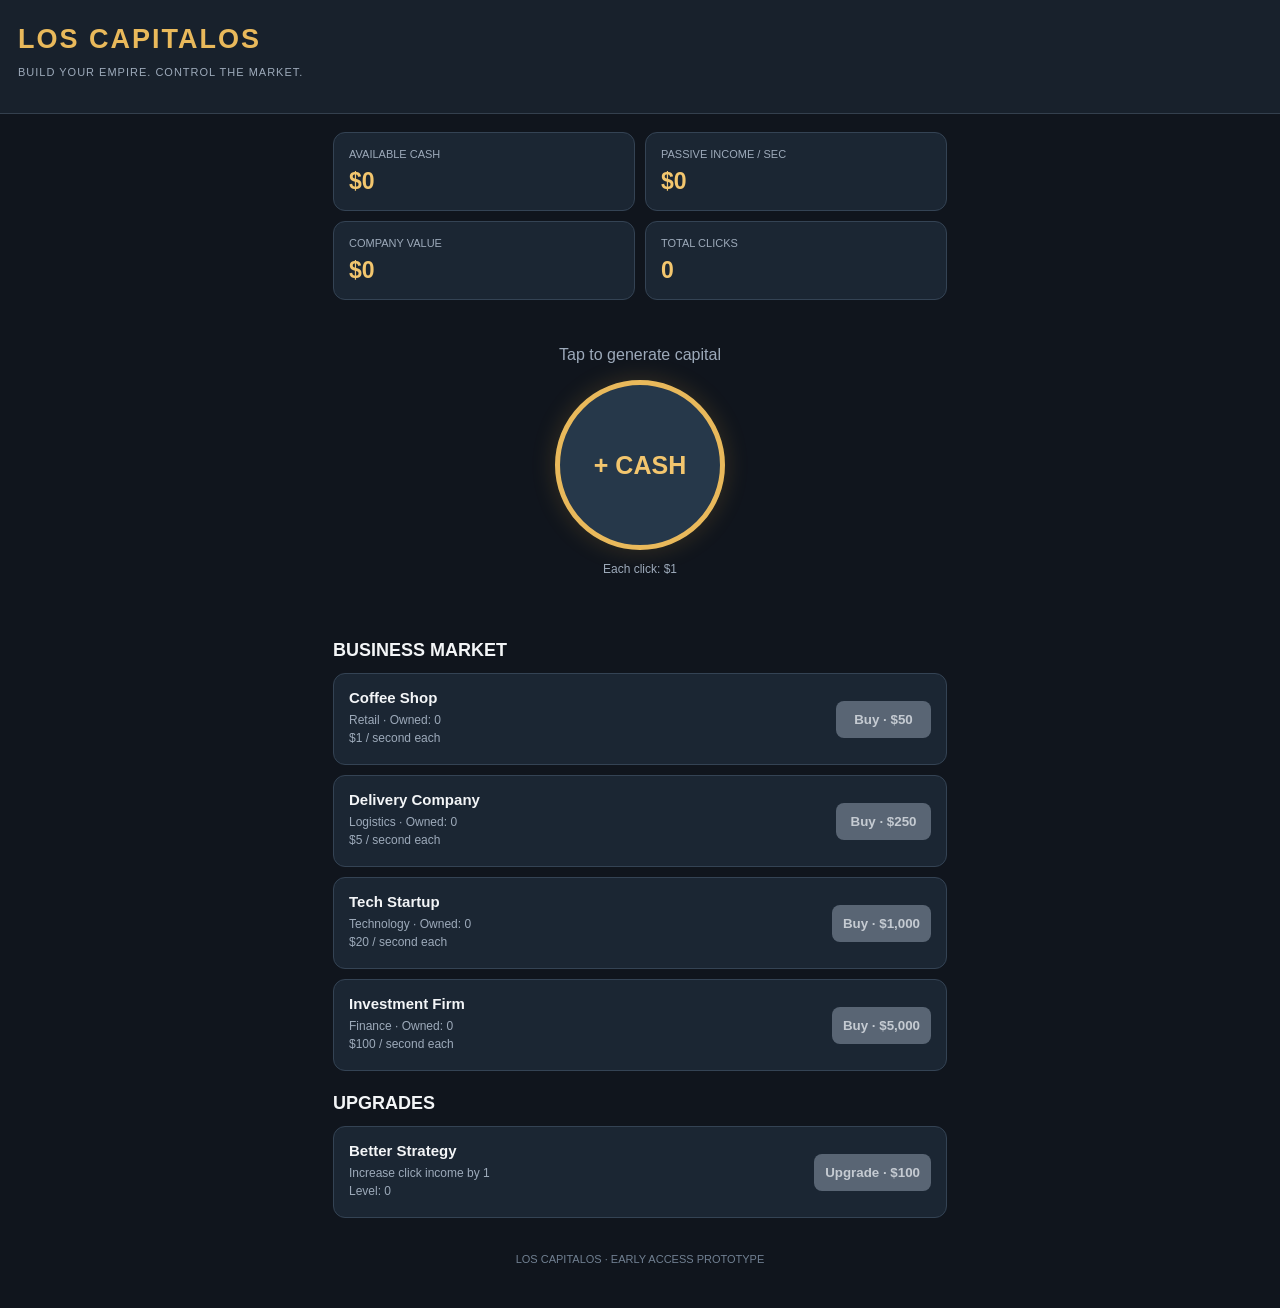
<file: Index.html>
<!DOCTYPE html>
<html lang="en">
<head>
<meta charset="UTF-8">
<meta name="viewport" content="width=device-width, initial-scale=1.0">
<meta name="theme-color" content="#10151d">
<title>Los Capitalos</title>

<style>
* {
  box-sizing: border-box;
}

body {
  margin: 0;
  background: #10151d;
  color: #f3f5f7;
  font-family: Arial, sans-serif;
}

header {
  padding: 24px 18px;
  background: #18212c;
  border-bottom: 1px solid #34404e;
}

h1 {
  margin: 0;
  color: #e9b95b;
  font-size: 27px;
  letter-spacing: 2px;
}

header p {
  color: #9daaba;
  font-size: 11px;
  letter-spacing: 1px;
}

main {
  max-width: 650px;
  margin: auto;
  padding: 18px;
}

.stats {
  display: grid;
  grid-template-columns: 1fr 1fr;
  gap: 10px;
}

.panel {
  background: #1b2633;
  border: 1px solid #344354;
  border-radius: 12px;
  padding: 15px;
}

.label {
  font-size: 11px;
  color: #9daaba;
}

.value {
  font-size: 23px;
  font-weight: bold;
  margin-top: 8px;
  color: #f3c66e;
  overflow-wrap: anywhere;
}

.click-area {
  text-align: center;
  padding: 30px 10px;
}

#earn {
  width: 170px;
  height: 170px;
  border-radius: 50%;
  border: 5px solid #e9b95b;
  background: #26384a;
  color: #f3c66e;
  font-size: 25px;
  font-weight: bold;
  box-shadow: 0 0 25px #d69e3b33;
  cursor: pointer;
  touch-action: manipulation;
}

#earn:active {
  transform: scale(.94);
}

h2 {
  font-size: 18px;
  margin: 22px 0 12px;
}

.business {
  display: flex;
  justify-content: space-between;
  align-items: center;
  gap: 12px;
  margin-bottom: 10px;
  padding: 15px;
  background: #1b2633;
  border: 1px solid #344354;
  border-radius: 12px;
}

.business h3 {
  font-size: 15px;
  margin: 0 0 7px;
}

.business p {
  font-size: 12px;
  color: #9daaba;
  margin: 4px 0;
}

.buy {
  background: #e9b95b;
  border: 0;
  border-radius: 8px;
  padding: 11px;
  color: #17202b;
  font-weight: bold;
  min-width: 95px;
  cursor: pointer;
}

.buy:disabled {
  background: #596574;
  color: #c5cbd2;
  cursor: not-allowed;
}

footer {
  text-align: center;
  color: #718092;
  font-size: 11px;
  padding: 25px;
}
</style>
</head>

<body>

<header>
  <h1>LOS CAPITALOS</h1>
  <p>BUILD YOUR EMPIRE. CONTROL THE MARKET.</p>
</header>

<main>

  <div class="stats">

    <div class="panel">
      <div class="label">AVAILABLE CASH</div>
      <div class="value" id="cash">$0</div>
    </div>

    <div class="panel">
      <div class="label">PASSIVE INCOME / SEC</div>
      <div class="value" id="income">$0</div>
    </div>

    <div class="panel">
      <div class="label">COMPANY VALUE</div>
      <div class="value" id="networth">$0</div>
    </div>

    <div class="panel">
      <div class="label">TOTAL CLICKS</div>
      <div class="value" id="clicks">0</div>
    </div>

  </div>

  <div class="click-area">
    <p style="color:#9daaba">
      Tap to generate capital
    </p>

    <button id="earn">+ CASH</button>

    <p style="font-size:12px;color:#9daaba">
      Each click: <span id="clickpower">$1</span>
    </p>
  </div>

  <h2>BUSINESS MARKET</h2>

  <div id="businesses"></div>

  <h2>UPGRADES</h2>

  <div class="business">
    <div>
      <h3>Better Strategy</h3>
      <p>Increase click income by 1</p>
      <p>Level: <span id="upgradelevel">0</span></p>
    </div>

    <button class="buy" id="upgrade">
      Upgrade · $100
    </button>
  </div>

  <footer>
    LOS CAPITALOS · EARLY ACCESS PROTOTYPE
  </footer>

</main>

<script>

const initialBusinesses = [
  {
    name: "Coffee Shop",
    sector: "Retail",
    cost: 50,
    income: 1,
    owned: 0
  },
  {
    name: "Delivery Company",
    sector: "Logistics",
    cost: 250,
    income: 5,
    owned: 0
  },
  {
    name: "Tech Startup",
    sector: "Technology",
    cost: 1000,
    income: 20,
    owned: 0
  },
  {
    name: "Investment Firm",
    sector: "Finance",
    cost: 5000,
    income: 100,
    owned: 0
  }
];

function loadGame() {
  try {
    const saved = localStorage.getItem("losCapitalos");

    if (saved) {
      const data = JSON.parse(saved);

      if (
        data &&
        Array.isArray(data.businesses) &&
        data.businesses.length === initialBusinesses.length
      ) {
        return data;
      }
    }
  } catch (error) {
    console.log("Save could not be loaded.");
  }

  return {
    cash: 0,
    clicks: 0,
    power: 1,
    upgradeLevel: 0,
    businesses: initialBusinesses.map(b => ({...b}))
  };
}

let game = loadGame();

function money(number) {
  return "$" + Math.floor(number).toLocaleString("en-US");
}

function income() {
  return game.businesses.reduce(
    (sum, business) =>
      sum + business.owned * business.income,
    0
  );
}

function companyValue() {
  return game.businesses.reduce(
    (sum, business) =>
      sum + business.owned * business.cost,
    0
  );
}

function save() {
  localStorage.setItem(
    "losCapitalos",
    JSON.stringify(game)
  );
}

function render() {

  document.getElementById("cash").textContent =
    money(game.cash);

  document.getElementById("income").textContent =
    money(income());

  document.getElementById("networth").textContent =
    money(game.cash + companyValue());

  document.getElementById("clicks").textContent =
    game.clicks.toLocaleString();

  document.getElementById("clickpower").textContent =
    money(game.power);

  document.getElementById("upgradelevel").textContent =
    game.upgradeLevel;

  const list = document.getElementById("businesses");

  list.innerHTML = "";

  game.businesses.forEach((business, index) => {

    const item = document.createElement("div");
    item.className = "business";

    const details = document.createElement("div");

    const title = document.createElement("h3");
    title.textContent = business.name;

    const sector = document.createElement("p");
    sector.textContent =
      business.sector + " · Owned: " + business.owned;

    const rate = document.createElement("p");
    rate.textContent =
      money(business.income) + " / second each";

    details.append(title, sector, rate);

    const button = document.createElement("button");
    button.className = "buy";

    button.textContent =
      "Buy · " + money(business.cost);

    button.disabled = game.cash < business.cost;

    button.onclick = () => buyBusiness(index);

    item.append(details, button);

    list.appendChild(item);

  });

  const upgradeCost =
    100 * Math.pow(2, game.upgradeLevel);

  const upgradeButton =
    document.getElementById("upgrade");

  upgradeButton.textContent =
    "Upgrade · " + money(upgradeCost);

  upgradeButton.disabled =
    game.cash < upgradeCost;
}

function buyBusiness(index) {

  const business = game.businesses[index];

  if (game.cash < business.cost) return;

  game.cash -= business.cost;

  business.owned++;

  business.cost =
    Math.floor(business.cost * 1.18);

  save();
  render();
}

document.getElementById("earn").onclick = () => {

  game.cash += game.power;
  game.clicks++;

  save();
  render();

};

document.getElementById("upgrade").onclick = () => {

  const cost =
    100 * Math.pow(2, game.upgradeLevel);

  if (game.cash < cost) return;

  game.cash -= cost;
  game.power++;
  game.upgradeLevel++;

  save();
  render();

};

setInterval(() => {

  game.cash += income();

  save();
  render();

}, 1000);

render();

</script>

</body>
</html>
</file>
